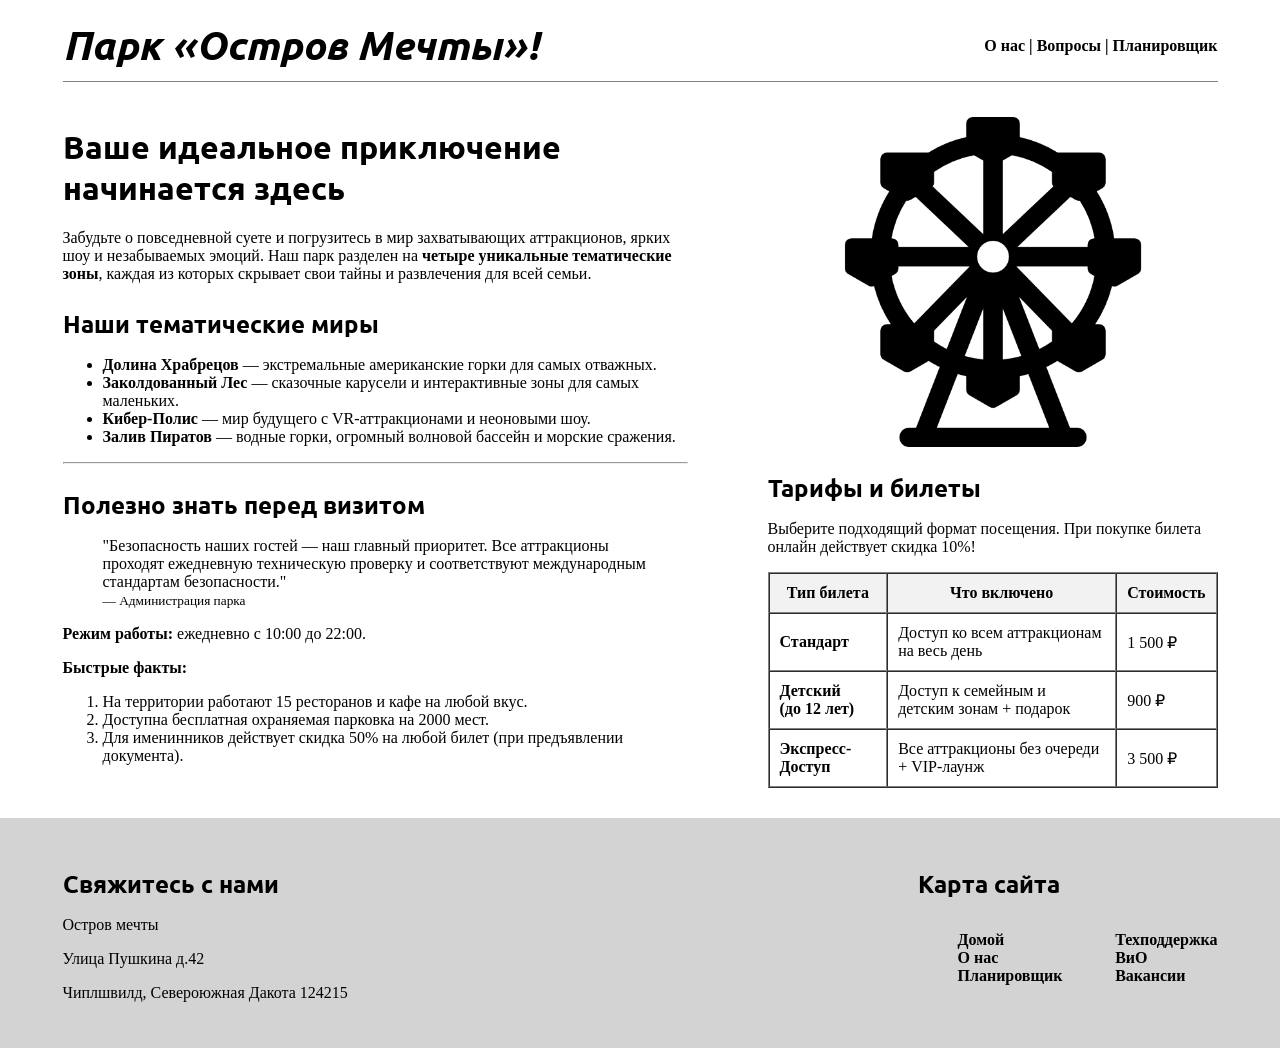
<file: index.html>
<!doctype html>
<html>

<head>
	<title>«Остров Мечты»</title>
	
	<link href="styles/common.css" rel="stylesheet" type="text/css">
	<link href="styles/index.css" rel="stylesheet" type="text/css">

	<link rel="preconnect" href="https://fonts.googleapis.com">
	<link rel="preconnect" href="https://fonts.gstatic.com" crossorigin>
	<link href="https://fonts.googleapis.com/css2?family=Ubuntu:ital,wght@0,300;0,400;0,500;0,700;1,300;1,400;1,500;1,700&display=swap" rel="stylesheet">
	<link href="https://fonts.googleapis.com/css2?family=Open+Sans:ital,wght@0,300..800;1,300..800&family=Ubuntu:ital,wght@0,300;0,400;0,500;0,700;1,300;1,400;1,500;1,700&display=swap" rel="stylesheet">

	<script src="scripts/jquery-4.0.0.js"></script>
	<script defer src="scripts/spinner.js"></script>

</head>

<body>

<header id="header"> <!-- header.html --> </header>
<script>$('#header').load('assets/header.html')</script>

<main><div class="container">

<div class="text">

<section>
	<h2>Ваше идеальное приключение начинается здесь</h2>
	<p>Забудьте о повседневной суете и погрузитесь в мир захватывающих аттракционов, ярких шоу и незабываемых эмоций.
		Наш парк разделен на <b>четыре уникальные тематические зоны</b>, каждая из которых скрывает свои тайны и
		развлечения для всей семьи.</p>
</section>

<section>
	<h3>Наши тематические миры</h3>
	<ul>
		<li><strong>Долина Храбрецов</strong> — экстремальные американские горки для самых отважных.</li>
		<li><strong>Заколдованный Лес</strong> — сказочные карусели и интерактивные зоны для самых маленьких.</li>
		<li><strong>Кибер-Полис</strong> — мир будущего с VR-аттракционами и неоновыми шоу.</li>
		<li><strong>Залив Пиратов</strong> — водные горки, огромный волновой бассейн и морские сражения.</li>
	</ul>
</section>

<hr>

<section>
	<h3>Полезно знать перед визитом</h3>

	<blockquote>
		<p>"Безопасность наших гостей — наш главный приоритет. Все аттракционы проходят ежедневную техническую проверку
			и соответствуют международным стандартам безопасности."<br>
			<small>— Администрация парка</small>
		</p>
	</blockquote>

	<p><strong>Режим работы:</strong> ежедневно с 10:00 до 22:00.</p>

	<p><b>Быстрые факты:</b></p>
	<ol>
		<li>На территории работают 15 ресторанов и кафе на любой вкус.</li>
		<li>Доступна бесплатная охраняемая парковка на 2000 мест.</li>
		<li>Для именинников действует скидка 50% на любой билет (при предъявлении документа).</li>
	</ol>
</section>

</div>

<div class="column">

<img id="koleso" class="column-image" src="assets/koleso.png">

<section class="tickets">
	<h3>Тарифы и билеты</h3>
	<p>Выберите подходящий формат посещения. При покупке билета онлайн действует скидка 10%!</p>

	<table border="1" cellpadding="10" cellspacing="0">
		<thead>
			<tr style="background-color: #f2f2f2;">
				<th>Тип билета</th>
				<th>Что включено</th>
				<th>Стоимость</th>
			</tr>
		</thead>
		<tbody>
			<tr>
				<td><b>Стандарт</b></td>
				<td>Доступ ко всем аттракционам на весь день</td>
				<td>1 500 ₽</td>
			</tr>
			<tr>
				<td><b>Детский</b><br><b>(до 12 лет)</b></td>
				<td>Доступ к семейным и детским зонам + подарок</td>
				<td>900 ₽</td>
			</tr>
			<tr>
				<td><b>Экспресс-Доступ</b></td>
				<td>Все аттракционы без очереди + VIP-лаунж</td>
				<td>3 500 ₽</td>
			</tr>
		</tbody>
	</table>
</section>

</div>
	
</div></main>

<footer id="footer"> <!-- footer.html --> </footer>
<script>$('#footer').load('assets/footer.html')</script>

</body>

</html>
</file>
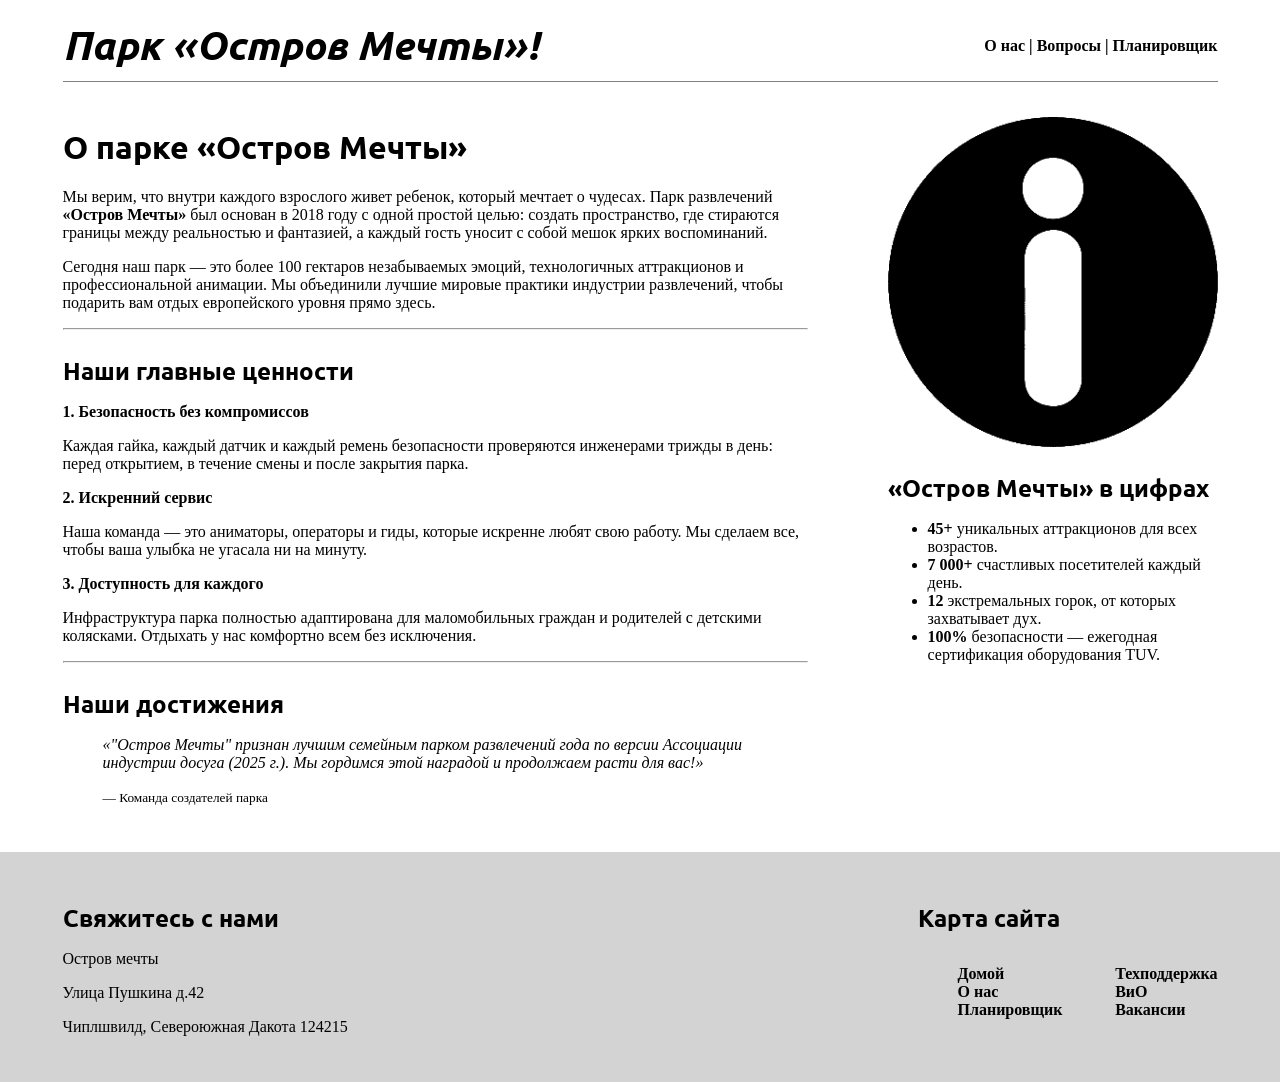
<file: about.html>
<!doctype html>
<html>

<head>
    <title>«Остров Мечты» О нас</title>

    <link href="styles/common.css" rel="stylesheet" type="text/css">

    <link rel="preconnect" href="https://fonts.googleapis.com">
    <link rel="preconnect" href="https://fonts.gstatic.com" crossorigin>
    <link href="https://fonts.googleapis.com/css2?family=Ubuntu:ital,wght@0,300;0,400;0,500;0,700;1,300;1,400;1,500;1,700&display=swap" rel="stylesheet">
    <link href="https://fonts.googleapis.com/css2?family=Open+Sans:ital,wght@0,300..800;1,300..800&family=Ubuntu:ital,wght@0,300;0,400;0,500;0,700;1,300;1,400;1,500;1,700&display=swap" rel="stylesheet">

    <script src="scripts/jquery-4.0.0.js"></script>

</head>

<body>

<header id="header"> <!-- header.html --> </header>
<script>$('#header').load('assets/header.html')</script>

<main><div class="container">

<div class="text">

<section>
    <h2>О парке «Остров Мечты»</h2>
    <p>Мы верим, что внутри каждого взрослого живет ребенок, который мечтает о чудесах. Парк развлечений <b>«Остров
            Мечты»</b> был основан в 2018 году с одной простой целью: создать пространство, где стираются границы между
        реальностью и фантазией, а каждый гость уносит с собой мешок ярких воспоминаний.</p>
    <p>Сегодня наш парк — это более 100 гектаров незабываемых эмоций, технологичных аттракционов и профессиональной
        анимации. Мы объединили лучшие мировые практики индустрии развлечений, чтобы подарить вам отдых европейского
        уровня прямо здесь.</p>
</section>

<hr>

<section>
    <h3>Наши главные ценности</h3>

    <p><b>1. Безопасность без компромиссов</b></p>
    <p>Каждая гайка, каждый датчик и каждый ремень безопасности проверяются инженерами трижды в день: перед открытием, в
        течение смены и после закрытия парка.</p>

    <p><b>2. Искренний сервис</b></p>
    <p>Наша команда — это аниматоры, операторы и гиды, которые искренне любят свою работу. Мы сделаем все, чтобы ваша
        улыбка не угасала ни на минуту.</p>

    <p><b>3. Доступность для каждого</b></p>
    <p>Инфраструктура парка полностью адаптирована для маломобильных граждан и родителей с детскими колясками. Отдыхать
        у нас комфортно всем без исключения.</p>
</section>

<hr>

<section>
    <h3>Наши достижения</h3>
    <blockquote>
        <p><i>«"Остров Мечты" признан лучшим семейным парком развлечений года по версии Ассоциации индустрии досуга
                (2025 г.). Мы гордимся этой наградой и продолжаем расти для вас!»</i></p>
        <small>— Команда создателей парка</small>
    </blockquote>
</section>

</div>

<div class="column">
    <img id="info" class="column-image" src="assets/info.png">

    <section>
        <h3>«Остров Мечты» в цифрах</h3>
        <ul>
            <li><strong>45+</strong> уникальных аттракционов для всех возрастов.</li>
            <li><strong>7 000+</strong> счастливых посетителей каждый день.</li>
            <li><strong>12</strong> экстремальных горок, от которых захватывает дух.</li>
            <li><strong>100%</strong> безопасности — ежегодная сертификация оборудования TUV.</li>
        </ul>
    </section>
</div>

</div></main>

<footer id="footer"> <!-- footer.html --> </footer>
<script>$('#footer').load('assets/footer.html')</script>

</body>

</html>
</file>
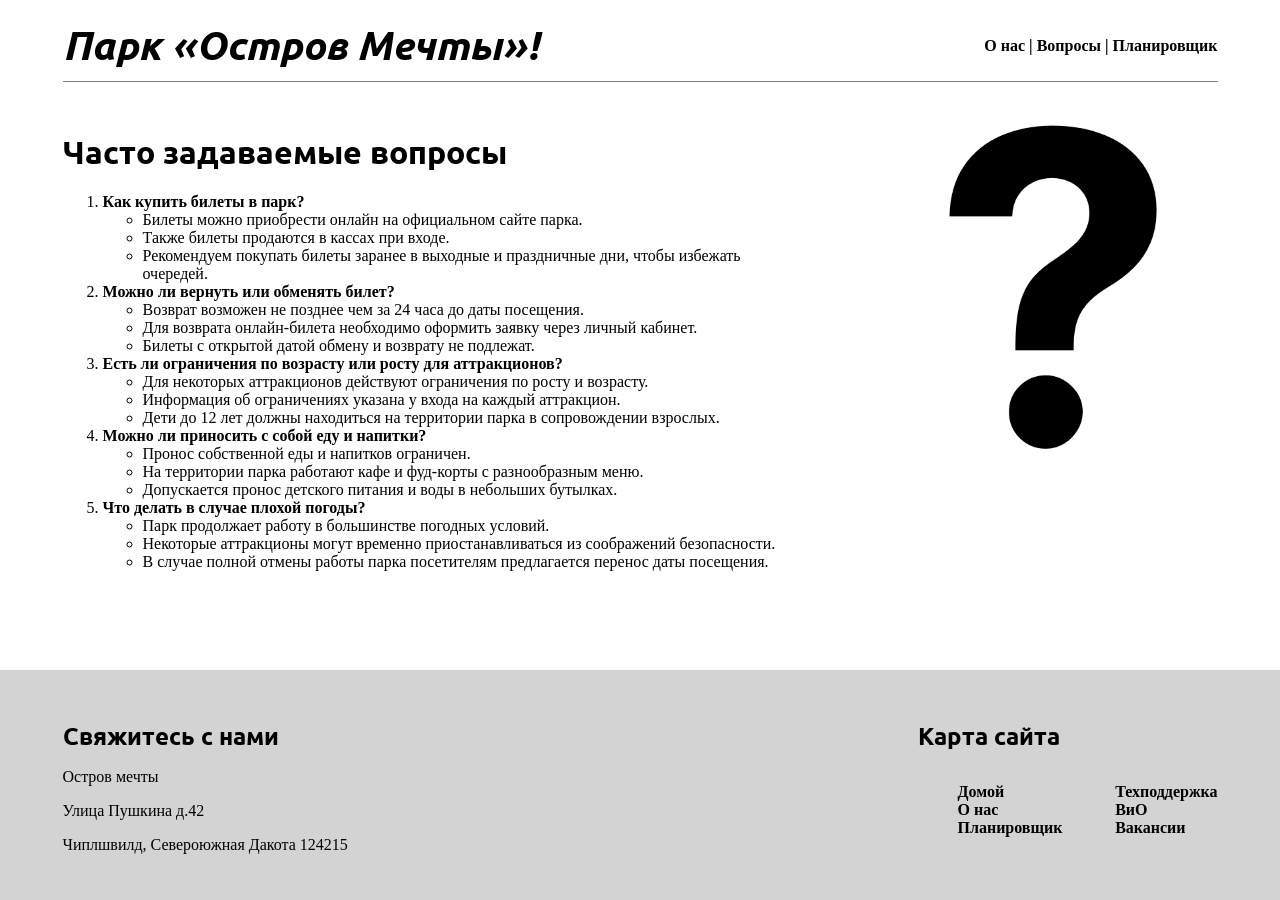
<file: faq.html>
<!doctype html>
<html>

<head>
    <title>«Остров Мечты» Вопросы и ответы</title>

    <link href="styles/common.css" rel="stylesheet" type="text/css">

    <link rel="preconnect" href="https://fonts.googleapis.com">
    <link rel="preconnect" href="https://fonts.gstatic.com" crossorigin>
    <link href="https://fonts.googleapis.com/css2?family=Ubuntu:ital,wght@0,300;0,400;0,500;0,700;1,300;1,400;1,500;1,700&display=swap" rel="stylesheet">
    <link href="https://fonts.googleapis.com/css2?family=Open+Sans:ital,wght@0,300..800;1,300..800&family=Ubuntu:ital,wght@0,300;0,400;0,500;0,700;1,300;1,400;1,500;1,700&display=swap" rel="stylesheet">
    
    <script src="scripts/jquery-4.0.0.js"></script>

</head>

<body>

<header id="header"> <!-- header.html --> </header>
<script>$('#header').load('assets/header.html')</script>

<main><div class="container">

<div class="text">

<h2>Часто задаваемые вопросы</h2>
<ol>
    <li>
        <strong>Как купить билеты в парк?</strong>
        <ul>
            <li>Билеты можно приобрести онлайн на официальном сайте парка.</li>
            <li>Также билеты продаются в кассах при входе.</li>
            <li>Рекомендуем покупать билеты заранее в выходные и праздничные дни, чтобы избежать очередей.</li>
        </ul>
    </li>

    <li>
        <strong>Можно ли вернуть или обменять билет?</strong>
        <ul>
            <li>Возврат возможен не позднее чем за 24 часа до даты посещения.</li>
            <li>Для возврата онлайн-билета необходимо оформить заявку через личный кабинет.</li>
            <li>Билеты с открытой датой обмену и возврату не подлежат.</li>
        </ul>
    </li>

    <li>
        <strong>Есть ли ограничения по возрасту или росту для аттракционов?</strong>
        <ul>
            <li>Для некоторых аттракционов действуют ограничения по росту и возрасту.</li>
            <li>Информация об ограничениях указана у входа на каждый аттракцион.</li>
            <li>Дети до 12 лет должны находиться на территории парка в сопровождении взрослых.</li>
        </ul>
    </li>

    <li>
        <strong>Можно ли приносить с собой еду и напитки?</strong>
        <ul>
            <li>Пронос собственной еды и напитков ограничен.</li>
            <li>На территории парка работают кафе и фуд-корты с разнообразным меню.</li>
            <li>Допускается пронос детского питания и воды в небольших бутылках.</li>
        </ul>
    </li>

    <li>
        <strong>Что делать в случае плохой погоды?</strong>
        <ul>
            <li>Парк продолжает работу в большинстве погодных условий.</li>
            <li>Некоторые аттракционы могут временно приостанавливаться из соображений безопасности.</li>
            <li>В случае полной отмены работы парка посетителям предлагается перенос даты посещения.</li>
        </ul>
    </li>
</ol>

</div>

<div class="column">
    <img id="question" class="column-image" src="assets/question.png">
</div>

</div></main>

<footer id="footer"> <!-- footer.html --> </footer>
<script>$('#footer').load('assets/footer.html')</script>

</body>

</html>
</file>
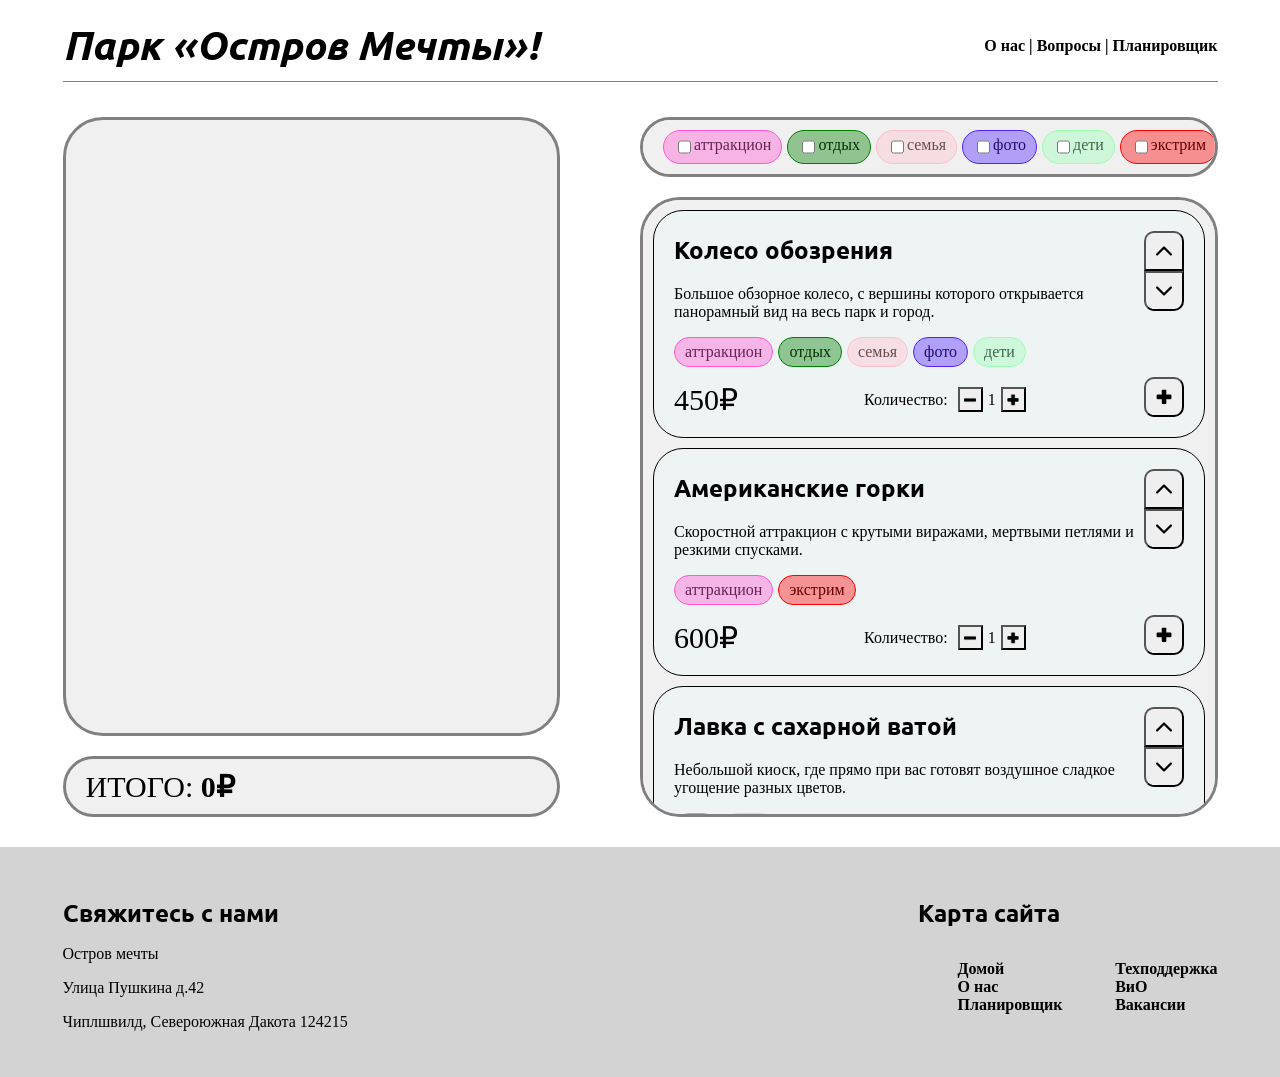
<file: planner.html>
<!doctype html>
<html>

<head>
    <title>«Остров Мечты» О нас</title>

    <link href="styles/common.css" rel="stylesheet" type="text/css">
    <link href="styles/planner.css" rel="stylesheet" type="text/css">

    <link rel="preconnect" href="https://fonts.googleapis.com">
    <link rel="preconnect" href="https://fonts.gstatic.com" crossorigin>
    <link href="https://fonts.googleapis.com/css2?family=Ubuntu:ital,wght@0,300;0,400;0,500;0,700;1,300;1,400;1,500;1,700&display=swap" rel="stylesheet">
    <link href="https://fonts.googleapis.com/css2?family=Open+Sans:ital,wght@0,300..800;1,300..800&family=Ubuntu:ital,wght@0,300;0,400;0,500;0,700;1,300;1,400;1,500;1,700&display=swap" rel="stylesheet">

    <script src="scripts/jquery-4.0.0.js"></script>
    <script defer src="scripts/planner.js"></script>

</head>

<body>

<header id="header"> <!-- header.html --> </header>
<script>$('#header').load('assets/header.html')</script>

<main><div class="container">

<div class="plan-container selected">
    <div id="plan-selected" class="plan"></div>
    <div id="plan-cost">
        ИТОГО: 
        <span class="num">0</span>
    </div>
</div>

<div class="plan-container all">
    <div id="tag-sorter"></div>
    <div id="plan-all" class="plan"></div>
</div>

</div></main>

<footer id="footer"> <!-- footer.html --> </footer>
<script>$('#footer').load('assets/footer.html')</script>

</body>

</html>
</file>
<file: styles/common.css>
* {
  box-sizing: border-box;
}

body {
  margin: 0;
  display: flex;
  flex-direction: column;
  height: 100vh;
}

.container {
  max-width: 1155px;
  margin-inline: auto;
}

h1,
h2,
h3,
h4,
h5 {
  font-family: Ubuntu;
}

header {
  min-height: 117px;
}

header .container {
  display: flex;
  flex-direction: row;
  border-bottom: 1px solid gray;
  margin-block: 10px 40px;
  padding-block: 10px;

  & > * {
    margin-block: auto;
  }
  h1 {
    font-size: 40px;
    font-style: italic;
  }
  nav {
    margin-left: auto;
    width: fit-content;
    font-weight: bold;
    text-decoration: none;
  }
  a:link,
  a:visited {
    text-decoration: none;
    color: black;
  }
}

main {
  margin-bottom: 30px;
}

main .container {
  display: flex;
  flex-direction: row;
  gap: 80px;

  h2 {
    font-size: xx-large;
    font-weight: bold;
    margin-block: 10px 20px;
  }

  h3 {
    font-size: x-large;
    margin-block: 25px 12px;
  }
  .column {
    display: flex;
    flex-direction: column;
    align-items: center;
  }
  .column-image {
    width: 330px;
    height: 330px;
  }
}

footer {
  background: lightgray;
  margin-top: auto;
}

footer .container {
  padding-block: 50px 30px;
  display: flex;
  flex-direction: row;

  h5 {
    font-size: x-large;
    margin-block: 0 15px;
  }

  .sitemap {
    margin-left: auto;
    width: 300px;
  }

  .links {
    display: flex;
    li {
      list-style: none;
    }
    a:link,
    a:visited {
      text-decoration: none;
      font-weight: bold;
      color: black;
    }
    .right {
      margin-left: auto;
    }
  }
}
</file>
<file: styles/index.css>
.tickets {
  min-width: 450px;
}

#koleso {
  transition: transform 0.1s linear;
  cursor: pointer;
  transform-origin: 50% 43%;
}
</file>
<file: styles/planner.css>
.plan-container {
  min-width: calc(50% - 80px);
  height: 700px;
  display: flex;
  flex-direction: column;
}

.plan-container .plan {
  display: flex;
  flex-direction: column;
  flex-grow: 1;
  border: 3px solid gray;
  background: rgb(240, 240, 240);
  border-radius: 40px;
  padding: 10px;
  overflow: scroll;
  scrollbar-width: none;
}

#plan-cost {
  margin-top: 20px;
  padding: 10px 20px;
  border: 3px solid gray;
  background: rgb(240, 240, 240);
  border-radius: 40px;
  font-size: 30px;
  .num {
    font-weight: bold;
  }
  .num::after {
    content: "₽";
  }
}

#tag-sorter {
  margin-bottom: 20px;
  padding: 10px 20px;
  border: 3px solid gray;
  background: rgb(240, 240, 240);
  border-radius: 40px;
  min-height: 60px;
  gap: 5px;
  display: flex;
  flex-direction: row;
  overflow-x: scroll;
  scroll-behavior: smooth;
  scrollbar-width: none;
  .tag {
    display: flex;
    flex-direction: row;
    cursor: pointer;
    user-select: none;
  }
}

.tag {
  border: 1px solid var(--_tag-color);
  background: color-mix(in srgb, var(--_tag-color) 40%, transparent);
  color: color-mix(in srgb, var(--_tag-color) 40%, black);
  padding: 5px 10px;
  border-radius: 100px;
}

.plan-item {
  margin-bottom: 10px;
  border: 1px solid black;
  border-radius: 30px;
  display: flex;
  background: rgba(233, 247, 250, 0.3);

  padding: 20px;
  display: flex;
  flex-direction: row;

  .content {
    display: flex;
    flex-direction: column;
    h3 {
      margin: 3px 0;
    }
    .tags {
      display: flex;
      flex-direction: row;
      flex-wrap: wrap;
      gap: 5px;
    }
    .cost {
      margin-top: 15px;
      display: flex;
      flex-direction: row;
      align-items: center;
    }

    .cost .num {
      font-size: 30px;
      margin-right: 40px;
      min-width: 150px;
      &::after {
        content: "₽";
      }
    }
    .cost .countControl {
      display: flex;
      flex-direction: row;
      margin-left: 10px;
      gap: 5px;
      align-items: center;
      button {
        width: 25px;
        height: 25px;
        cursor: pointer;
        background-repeat: no-repeat;
        background-position: center;
        background-size: 12px 12px;
      }
      .plus {
        background-image: url("../assets/plus.png");
      }
      .minus {
        background-image: url("../assets/minus.png");
      }
    }
  }
  .control {
    display: flex;
    flex-direction: column;
    margin-left: 5px;
    button {
      width: 40px;
      height: 40px;
      cursor: pointer;
      background-repeat: no-repeat;
      background-position: center;
      background-size: 16px 16px;
    }
    .up {
      background-image: url("../assets/arrow-up.png");
      border-radius: 10px 10px 0 0;
    }
    .down {
      background-image: url("../assets/arrow-down.png");
      border-radius: 0 0 10px 10px;
    }
    .add {
      margin-top: auto;
      border-radius: 10px;
    }
    .add[pos="add"] {
      background-image: url("../assets/plus.png");
    }
    .add[pos="remove"] {
      background-image: url("../assets/minus.png");
    }
  }
}

[tag] {
  --_tag-color: black;
}
[tag="дети"] {
  --_tag-color: rgb(156, 254, 179);
}
[tag="экстрим"] {
  --_tag-color: red;
}
[tag="еда"] {
  --_tag-color: orange;
}
[tag="фото"] {
  --_tag-color: rgb(83, 35, 255);
}
[tag="аттракцион"] {
  --_tag-color: rgb(255, 88, 208);
}
[tag="отдых"] {
  --_tag-color: green;
}
[tag="шоу"] {
  --_tag-color: turquoise;
}
[tag="семья"] {
  --_tag-color: pink;
}
</file>
